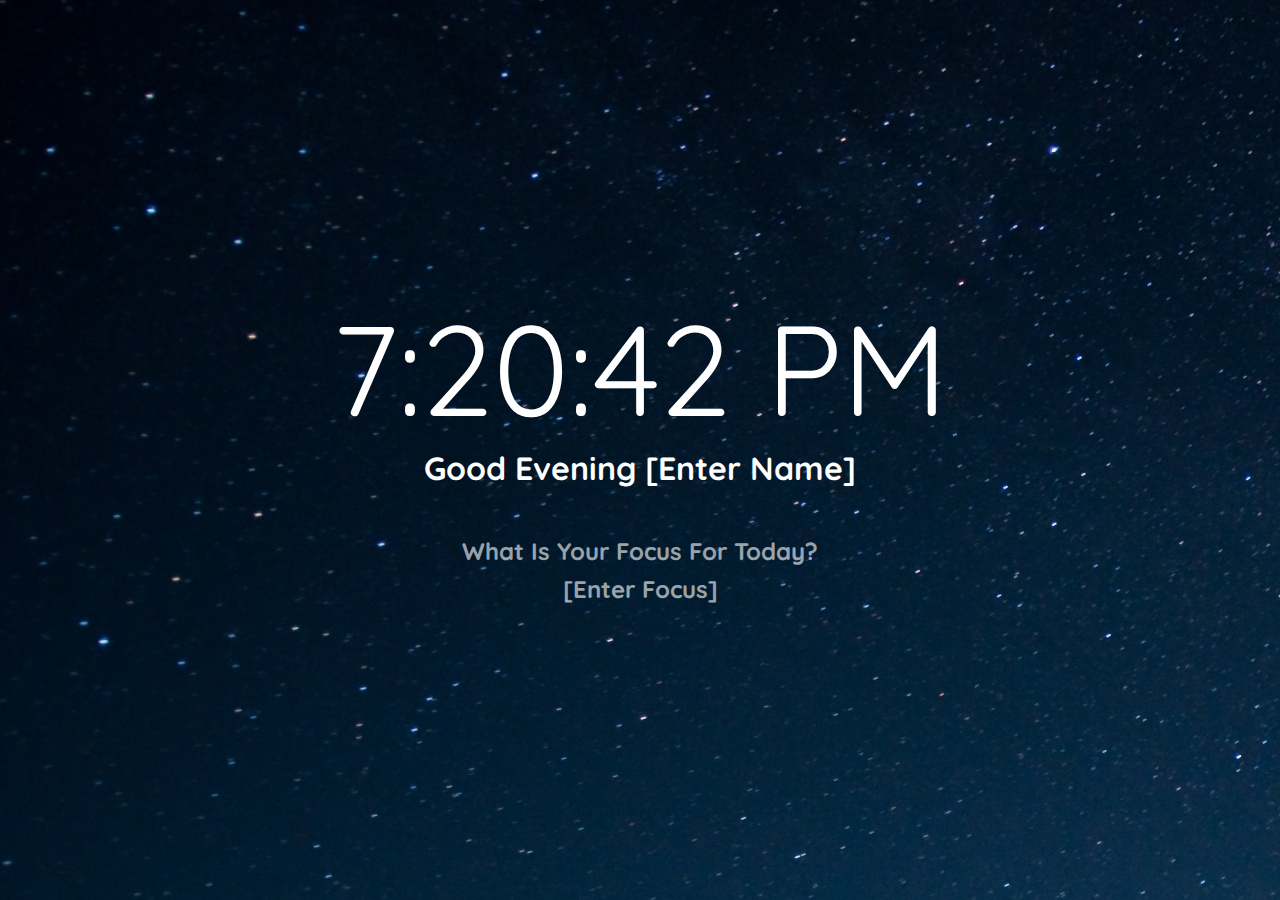
<file: Dynamic Clock Web Page/index.html>
<!DOCTYPE html>
<html lang="en">
<head>
    <meta charset="UTF-8">
    <meta name="viewport" content="width=device-width, initial-scale=1.0">
    <link href="https://fonts.googleapis.com/css2?family=Quicksand:wght@500&display=swap" rel="stylesheet">
    <link rel="stylesheet" href="css/style.css">
    <title>Welcome</title>
</head>
<body>
    <time id="time"></time>
    <h1>
        <span id="greeting"></span>
        <span id="name" contenteditable="true"></span>
    </h1>

    <h2>What Is Your Focus For Today?</h2>
    <h2 id="focus" contenteditable="true"></h2>

    <script src="js/main.js"></script>
</body>
</html>
</file>
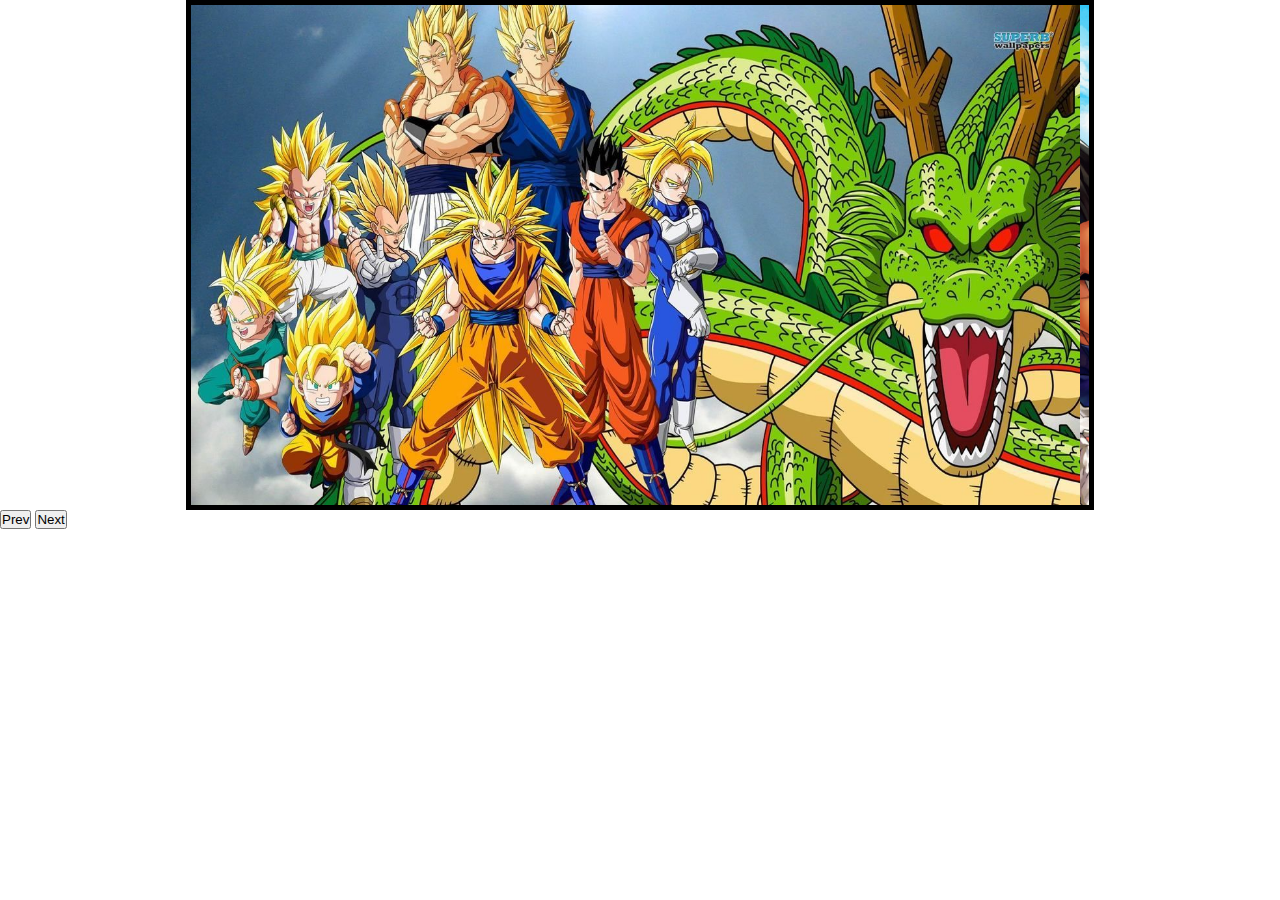
<file: Image Slider Web Page/index.html>
<!DOCTYPE html>
<html lang="en">
<head>
    <meta charset="UTF-8">
    <meta name="viewport" content="width=device-width, initial-scale=1.0">
    <link rel="stylesheet" href="style.css">
    <title>Slider</title>
</head>
<body>
    
    <div class="carousel-container">
        <div class="carousel-slide">
            <img src="./img/dbz-img-5.jpg" id="lastClone" alt="">
            <img src="./img/dbz-img-1.jpg" alt="">
            <img src="./img/dbz-img-2.jpg" alt="">
            <img src="./img/dbz-img-3.jpg" alt="">
            <img src="./img/dbz-img-4.jpg" alt="">
            <img src="./img/dbz-img-5.jpg" alt="">
            <img src="./img/dbz-img-1.jpg" id="firstClone" alt="">
        </div>
    </div>

    <button id="prevBtn">Prev</button>
    <button id="nextBtn">Next</button>
<script src="app.js"></script>

</body>
</html>
</file>
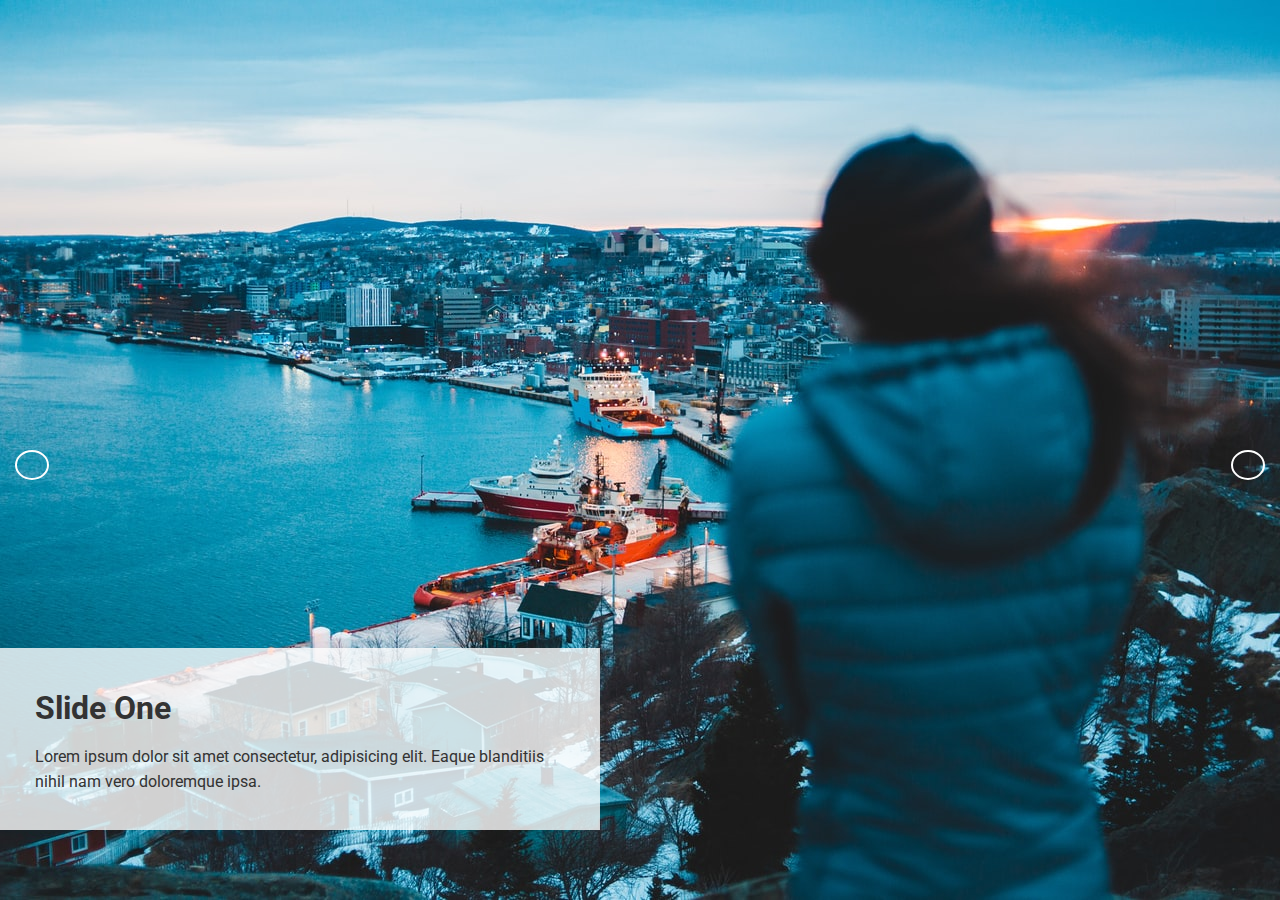
<file: Responsive Image Slider/index.html>
<!DOCTYPE html>
<html lang="en">
<head>
    <meta charset="UTF-8">
    <meta name="viewport" content="width=device-width, initial-scale=1.0">
    <title>Responsive Image Slider</title>
    <link rel="stylesheet" href="https://pro.fontawesome.com/releases/v5.10.0/css/all.css" integrity="sha384-AYmEC3Yw5cVb3ZcuHtOA93w35dYTsvhLPVnYs9eStHfGJvOvKxVfELGroGkvsg+p"
    crossorigin="anonymous"/>
    <link rel="stylesheet" href="style.css">
</head>
<body>

    <div class="slider">
        <div class="slide current">
            <div class="content">
                <h1>Slide One</h1>
                <p>Lorem ipsum dolor sit amet consectetur, adipisicing elit. Eaque 
                blanditiis nihil nam vero doloremque ipsa.</p>
            </div>
        </div>
        <div class="slide">
            <div class="content">
                <h1>Slide Two</h1>
                <p>Lorem ipsum dolor sit amet consectetur, adipisicing elit. Eaque 
                blanditiis nihil nam vero doloremque ipsa.</p>
            </div>
        </div>
        <div class="slide">
            <div class="content">
                <h1>Slide Three</h1>
                <p>Lorem ipsum dolor sit amet consectetur, adipisicing elit. Eaque 
                blanditiis nihil nam vero doloremque ipsa.</p>
            </div>
        </div>
        <div class="slide">
            <div class="content">
                <h1>Slide Four</h1>
                <p>Lorem ipsum dolor sit amet consectetur, adipisicing elit. Eaque 
                blanditiis nihil nam vero doloremque ipsa.</p>
            </div>
        </div>
        <div class="slide">
            <div class="content">
                <h1>Slide Five</h1>
                <p>Lorem ipsum dolor sit amet consectetur, adipisicing elit. Eaque 
                blanditiis nihil nam vero doloremque ipsa.</p>
            </div>
        </div>
        <div class="slide">
            <div class="content">
                <h1>Slide Six</h1>
                <p>Lorem ipsum dolor sit amet consectetur, adipisicing elit. Eaque 
                blanditiis nihil nam vero doloremque ipsa.</p>
            </div>
        </div>
    </div>
    <div class="buttons">
        <button id="prev"><i class="fas fa-arrow-left"></i></button>
        <button id="next"><i class="fas fa-arrow-right"></i></button>
    </div>
    <script src="main.js"></script>
</body>
</html>
</file>
<file: Dynamic Clock Web Page/css/style.css>
* {
    box-sizing: border-box;
    margin: 0;
    padding: 0;
}

body{
    font-family: 'Quicksand', sans-serif;
    display: flex;
    flex-direction: column;
    align-items: center;
    justify-content: center;
    text-align: center;
    height: 100vh;
    color: black;
}

#time {
    font-size: 8rem;
}

h1 {
    margin-bottom: 3rem;
}

h2 {
    margin-bottom: 0.5rem;
    opacity: 0.6;
}
@media(max-width: 700px){
    #time {
        font-size: 6rem;
    }
}
</file>
<file: Image Slider Web Page/style.css>
* {
    padding: 0px;
    margin: 0px;
    box-sizing: border-box;
}

.carousel-container {
    width: 71%;
    margin: auto;
    border: 5px solid black;
    overflow: hidden;
}

.carousel-slide {
    display: flex;
    width: 100%;
    height: 500px;
}
</file>
<file: Responsive Image Slider/style.css>
@import url('https://fonts.googleapis.com/css2?family=Roboto&display=swap');

*{
    box-sizing: border-box;
    margin: 0;
    padding: 0;
}

body{
    font-family: 'Roboto', sans-serif;
    background: #333;
    color: #fff;
    line-height: 1.6;
}

.slider{
    position: relative;
    overflow: hidden;
    height: 100vh;
    width: 100vw;
}

.slide{
    position: absolute;
    top: 0;
    left: 0;
    width: 100%;
    height: 100%;
    opacity: 0;
    transition: opacity 0.4s ease-in-out;
}

.slide.current {
    opacity: 1;
}

.slide .content {
    position: absolute;
    bottom: 70px;
    left: -600px;
    opacity: 0;
    width: 600px;
    background-color: rgb(255, 255, 255, 0.8);
    color: #333;
    padding: 35px;
}

.slide .content h1 {
    margin-bottom: 10px;
}


.slide.current .content {
    opacity: 1;
    transform: translateX(600px);
    transition: all 0.7s ease-in-out 0.3s;
}

.buttons button#next {
    position: absolute;
    top: 50%;
    right: 15px;
}

.buttons button#prev {
    position: absolute;
    top: 50%;
    left: 15px;
}

.buttons button {
    border: 2px solid white;
    background-color: transparent;
    color: #fff;
    cursor: pointer;
    padding: 13px 15px;
    border-radius: 50%;
    outline: none;
}

.buttons button:hover{
    background-color: #fff;
    color: #333;
}

@media(max-width: 500px) {
    .slide .content {
        bottom: -300px;
        left: 0;
        width: 100%;
    }

    .slide.current .content {
        transform: translateY(-300px);
    }
}


/* Backgorund Images */
.slide:first-child {
    background: url('images/image-1.jpg') no-repeat
      center top/cover;
  }
  .slide:nth-child(2) {
    background: url('images/image-2.jpg') no-repeat
      center top/cover;
  }
  .slide:nth-child(3) {
    background: url('images/image-3.jpg') no-repeat
      center top/cover;
  }
  .slide:nth-child(4) {
    background: url('images/image-4.jpg') no-repeat
      center top/cover;
  }
  .slide:nth-child(5) {
    background: url('images/image-5.jpg') no-repeat
      center top/cover;
  } 
  .slide:nth-child(6)  {
    background: url('images/image-6.jpg') no-repeat
      center center/cover;
  }
</file>
